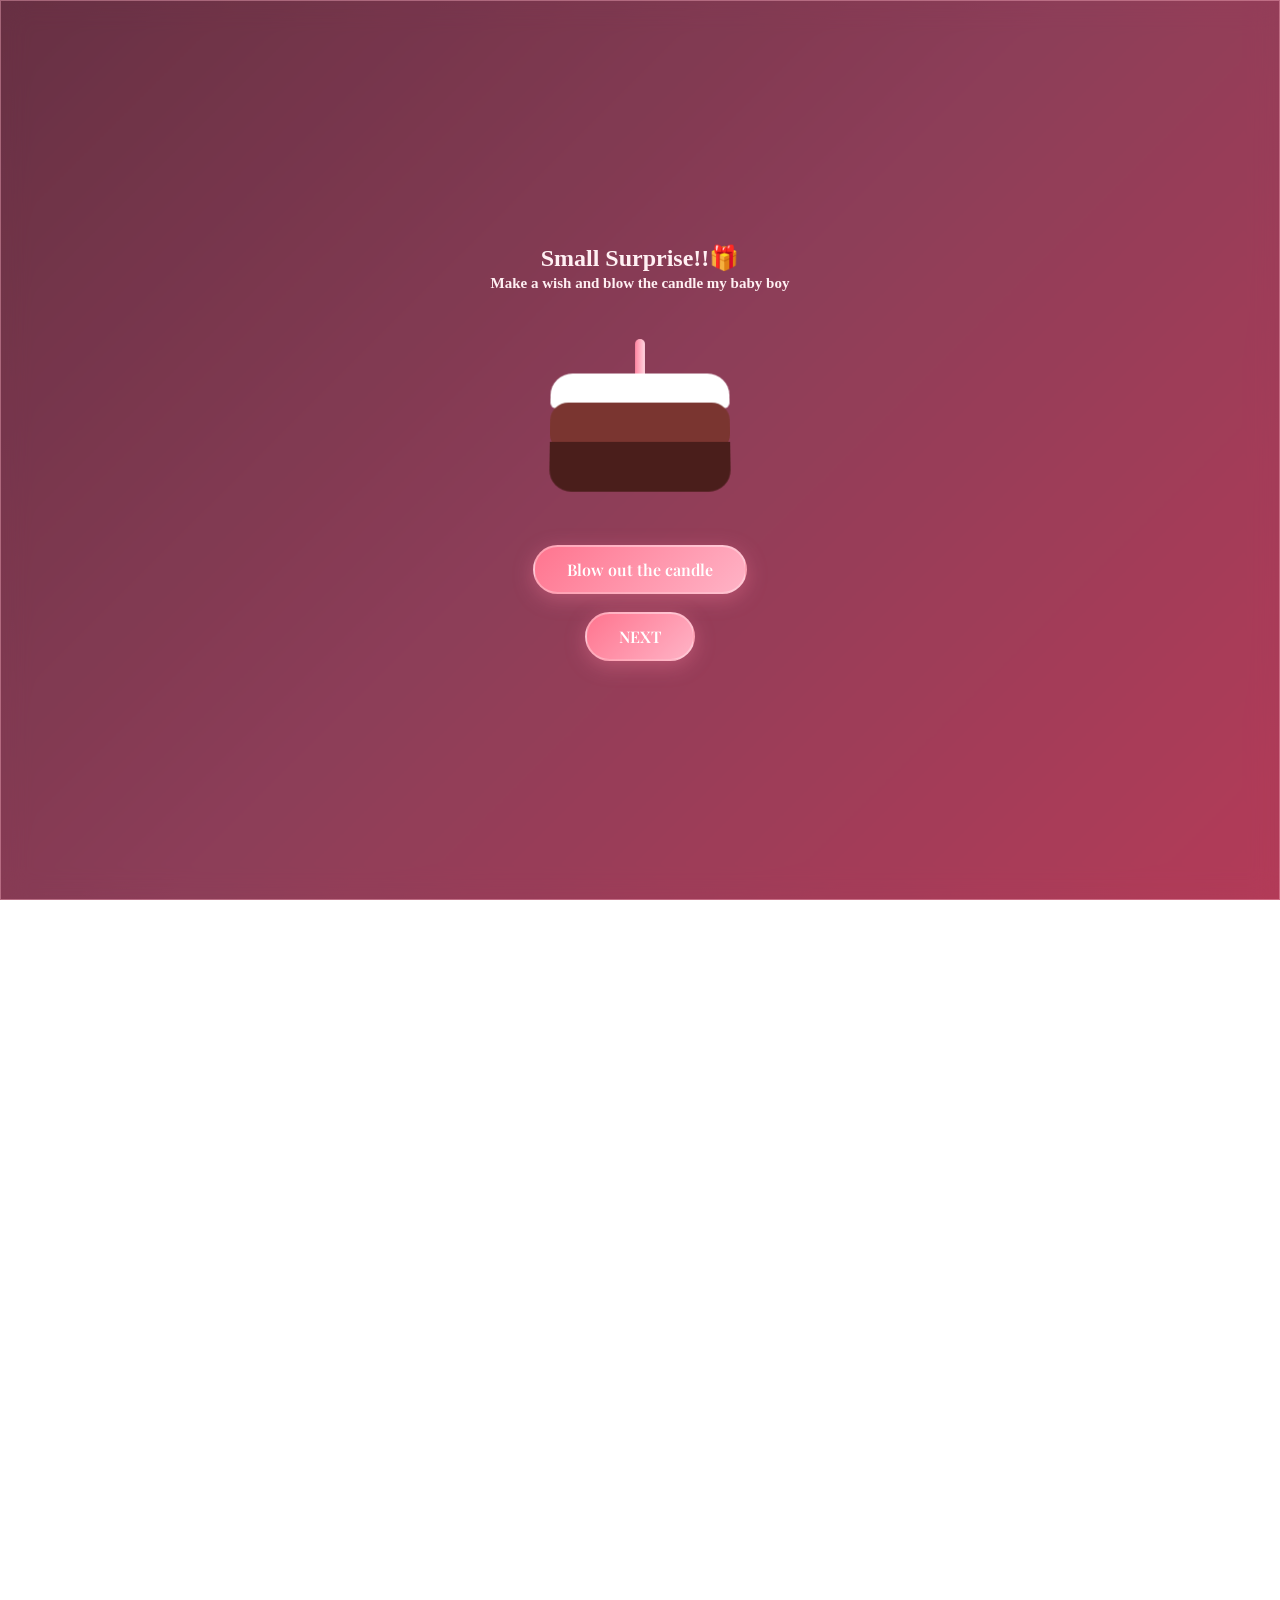
<file: index.html>
<!DOCTYPE html>
<html lang="en">
<head>
<meta charset="UTF-8">
<meta name="viewport" content="width=device-width, initial-scale=1.0, maximum-scale=1.0, user-scalable=no">

<title>Happy 20 My Boy ❤️</title>

<link href="https://fonts.googleapis.com/css2?family=Playfair+Display:wght@600;700&family=Dancing+Script:wght@500;600&family=Poppins:wght@300;400;500;600&display=swap" rel="stylesheet">

<link rel="stylesheet" href="style.css">
<script defer src="script.js"></script>
</head>

<body>

<audio id="bgMusic" loop></audio>
<div class="letters"></div>

<!-- CAKE -->
<section class="section active" id="cakePage">
    <h1 class="cakeTitle">
        <span style="font-family: cursive;" class="cakeMain">Small Surprise!!🎁</span>
        <p style="font-family:Cambria, Cochin, Georgia, Times, 'Times New Roman', serif; font-size: 15px;" class="love-subline">Make a wish and blow the candle my baby boy</p>
    </h1>

    <div class="cake-container" style="margin-top: 80px;">
        <div class="cake">
            <div class="candle">
                <div id="flame"></div>
            </div>
            <div class="frosting top"></div>
            <div class="layer2"></div>
            <div class="layer1"></div>
        </div>
    </div>

    <div class="button-group">
        <button id="lightCandleBtn">Blow out the candle</button></div>
        <div><button id="nextPageBtn">NEXT</button>
    </div>
</section>

<!-- HOME -->
<section class="section" id="home">
    <h1 class="title"></h1>
    <p class="subtitle">
     <div>Happy Birthday to the Boy who always there for me..🥹❤️</div>
     
      <div>Happy Birthday to the boy who supports me in silence, 
       like my father, and loves me endlessly..💪💕</div>
       <div>Happy Birthday to the Boy who takes care of me like his child..😗👩‍❤️‍💋‍👨</div>
       <div>Happy Birthday to the boy I choose every day, in every lifetime..💕</div>
<div>Happy Birthday to the boy who is loyal to me and being romantic and dirty only with me..😌💗</div>
<div style="font-size: 20px;font-family: monospace;">Happiestt Birthday To My Man💌!!</div>
    </p>
    <button onclick="startExperience('story')">Next</button>
</section>

<section class="section" id="story">
    <h1 class="title" style="font-size: 25px;margin-top: 120px;" >LOVE LETTER💌</h1>

    <div class="envelope-container">
        <div class="envelope-wrapper" id="envelope">

            <div class="envelope-back"></div>
            <div class="envelope-flap"></div>
            <div class="envelope-front"></div>

            <div class="letter" style="margin-top: 40px;">
                <p>
Thangameyyy💖,<br>
Rombaa rombaa thank youu da
yen life la nee vandhadhuku 🫂💕 Nee yennaku rombavae spl..
from the day one once i started loving you till now
nee yen yellam ups and downs la yum yen koodavae irundhuruka
thank you da for always being for me whenever i need you 🥺❤️‍🩹
adhae maari unakaga yeppayum indha kuttachi 
irundhan!! irukkan!! iruppan!!🤝<br><br>

you know what nee illama ingha yennaku rombavae kashtam aa 
irukkuu🤧 unna rombavae miss pandran.. seekiram namba studies lam 
mudichitu settle aagi namba dream panna life aa start 
pananum.. so that daily yendrichadhum unkoodavae andha day va happy aa
start pannuvan😚 waiting for that days...<br><br>

nee yenna romba nallavae paathukura... care pandra.. 
yen kooda time spent panna mudilla nu lam worry pannadha da.. naan feel pannuvan
nu yosikura puriyudhu .. feel pannuvan dhaan but you know what ur
kutachii is a strong gurl💪.. yen aal oda chellam naan so samalichiduvan😌😉
love you a lott baby boyyy💋💋
                </p>

                <div class="letter-sign">
                    <b>Yours Lovingly,</b><br>
                    Ur Kuttachii😘
                   
                </div>
               
            </div>

        </div>
    </div>

    <div class="story-buttons" style="margin-top: 110px;">
        <button id="openEnvelopeBtn">Open 💌</button><br>
        <button onclick="showSection('care')">Next</button>
    </div>
</section>

<!-- CARE PAGE -->
<section class="section" id="care">
    <h1 class="title" style="font-size: 22px;">His Care Towards Me 💖</h1>
    <p class="love-subline" style="font-size: 18px; font-family:Georgia, 'Times New Roman', Times, serif;">The way you care for me in every little message…
makes me fall for you again and again 💋💗</p>

    <div class="care-grid">
        <img src="images/care1.jpg">
        <img src="images/care2.jpg">
        <img src="images/care3.jpg">
        <img src="images/care4.jpg">
        <img src="images/care5.jpg">
        <img src="images/care6.jpg">
        <img src="images/care7.jpg">
        <img src="images/care8.jpg">
        <img src="images/care9.jpg">
        <img src="images/care10.jpg">
        <img src="images/care11.jpg">
        <img src="images/care12.jpg">
    </div>


    <button onclick="showSection('gallery')">See Our Memories💕</button>
</section>

<!-- GALLERY -->
<section class="section" id="gallery">
    <h1 class="title" style="font-size: 25px;">Together Us📸</h1>
    <p class="love-subline">Scroll Down👇</p>

    <div class="memory-frame-grid">
        <div class="memory-card"><img src="images/img1.jpg"></div>
        <div class="memory-card"><img src="images/img2.jpg"></div>
        <div class="memory-card"><img src="images/img3.jpg"></div>
        <div class="memory-card"><img src="images/img4.jpg"></div>
        <div class="memory-card"><img src="images/img5.jpg"></div>
        <div class="memory-card"><img src="images/img6.jpg"></div>
        <div class="memory-card"><img src="images/img7.jpg"></div>
        <div class="memory-card"><img src="images/img8.jpg"></div>
        <div class="memory-card"><img src="images/img9.jpg"></div>
        <div class="memory-card"><img src="images/img10.jpg"></div>
        <div class="memory-card"><img src="images/img11.jpg"></div>
        <div class="memory-card"><img src="images/img12.jpg"></div>
    </div>

    <button onclick="showSection('final')">Next❤️</button>
</section>

<!-- FINAL -->
<section class="section" id="final">
    <h1 class="title" style="font-size: 26px;">Memorable Days💞</h1>
    
     <div class="timeline">
        
    <div class="date-card">
            <span>Love Exposed💑 </span>
            <p>19 April 2024</p>
    </div>

    <div class="date-card">
            <span>First Togetherness😉</span>
            <p>1 May 2024</p>
    </div>

     <div class="date-card">
            <span>First Bikeride🥹</span>
            <p>16 September 2025</p>
    </div>
     <div class="date-card">
            <span>Our last Touch🙂</span>
            <p>24 September 2025</p>
    </div>

    <button onclick="revealLove()">Tap Gently 💖</button>
    <div id="loveReveal"></div>
</section>

<canvas id="confettiCanvas"></canvas>

</body>
</html>
</file>
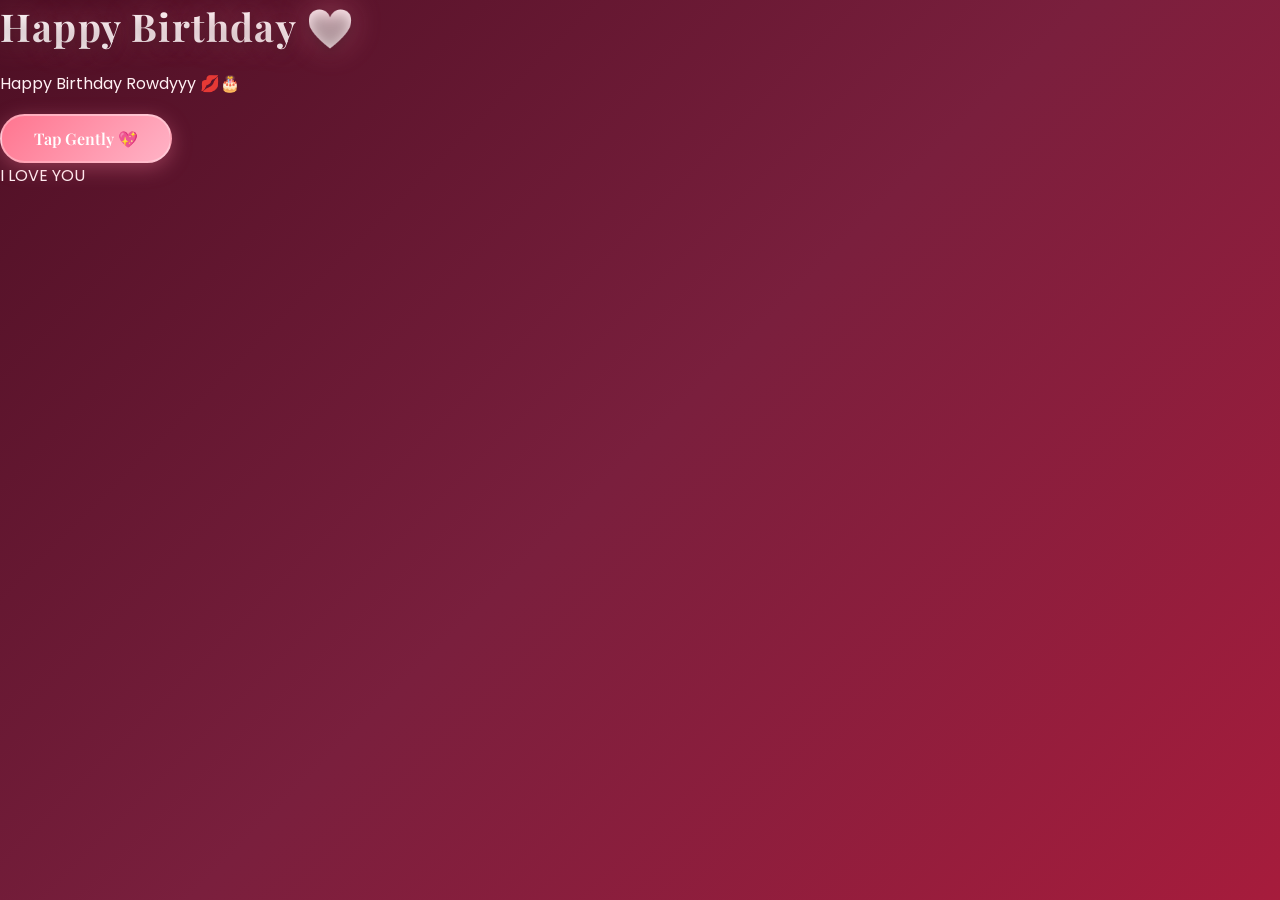
<file: final.html>
<!DOCTYPE html>
<html lang="en">
<head>
<meta charset="UTF-8">
<meta name="viewport" content="width=device-width, initial-scale=1.0">
<title>Happy Birthday ❤️</title>
<link href="https://fonts.googleapis.com/css2?family=Playfair+Display:wght@600&family=Poppins:wght@300;400&display=swap" rel="stylesheet">
<link rel="stylesheet" href="style.css">
<script defer src="script.js"></script>
</head>
<body>

<iframe src="music.html" style="display:none;"></iframe>
<div class="letters"></div>

<section class="hero">
  <h1 class="title">Happy Birthday ❤️</h1>
  <div id="timer"></div>
  <button onclick="revealLove()">Tap Gently 💖</button>

  <div class="love-reveal" id="loveReveal">
    <span>I</span>
    <span>LOVE</span>
    <span>YOU</span>
  </div>
</section>

</body>
</html>
</file>
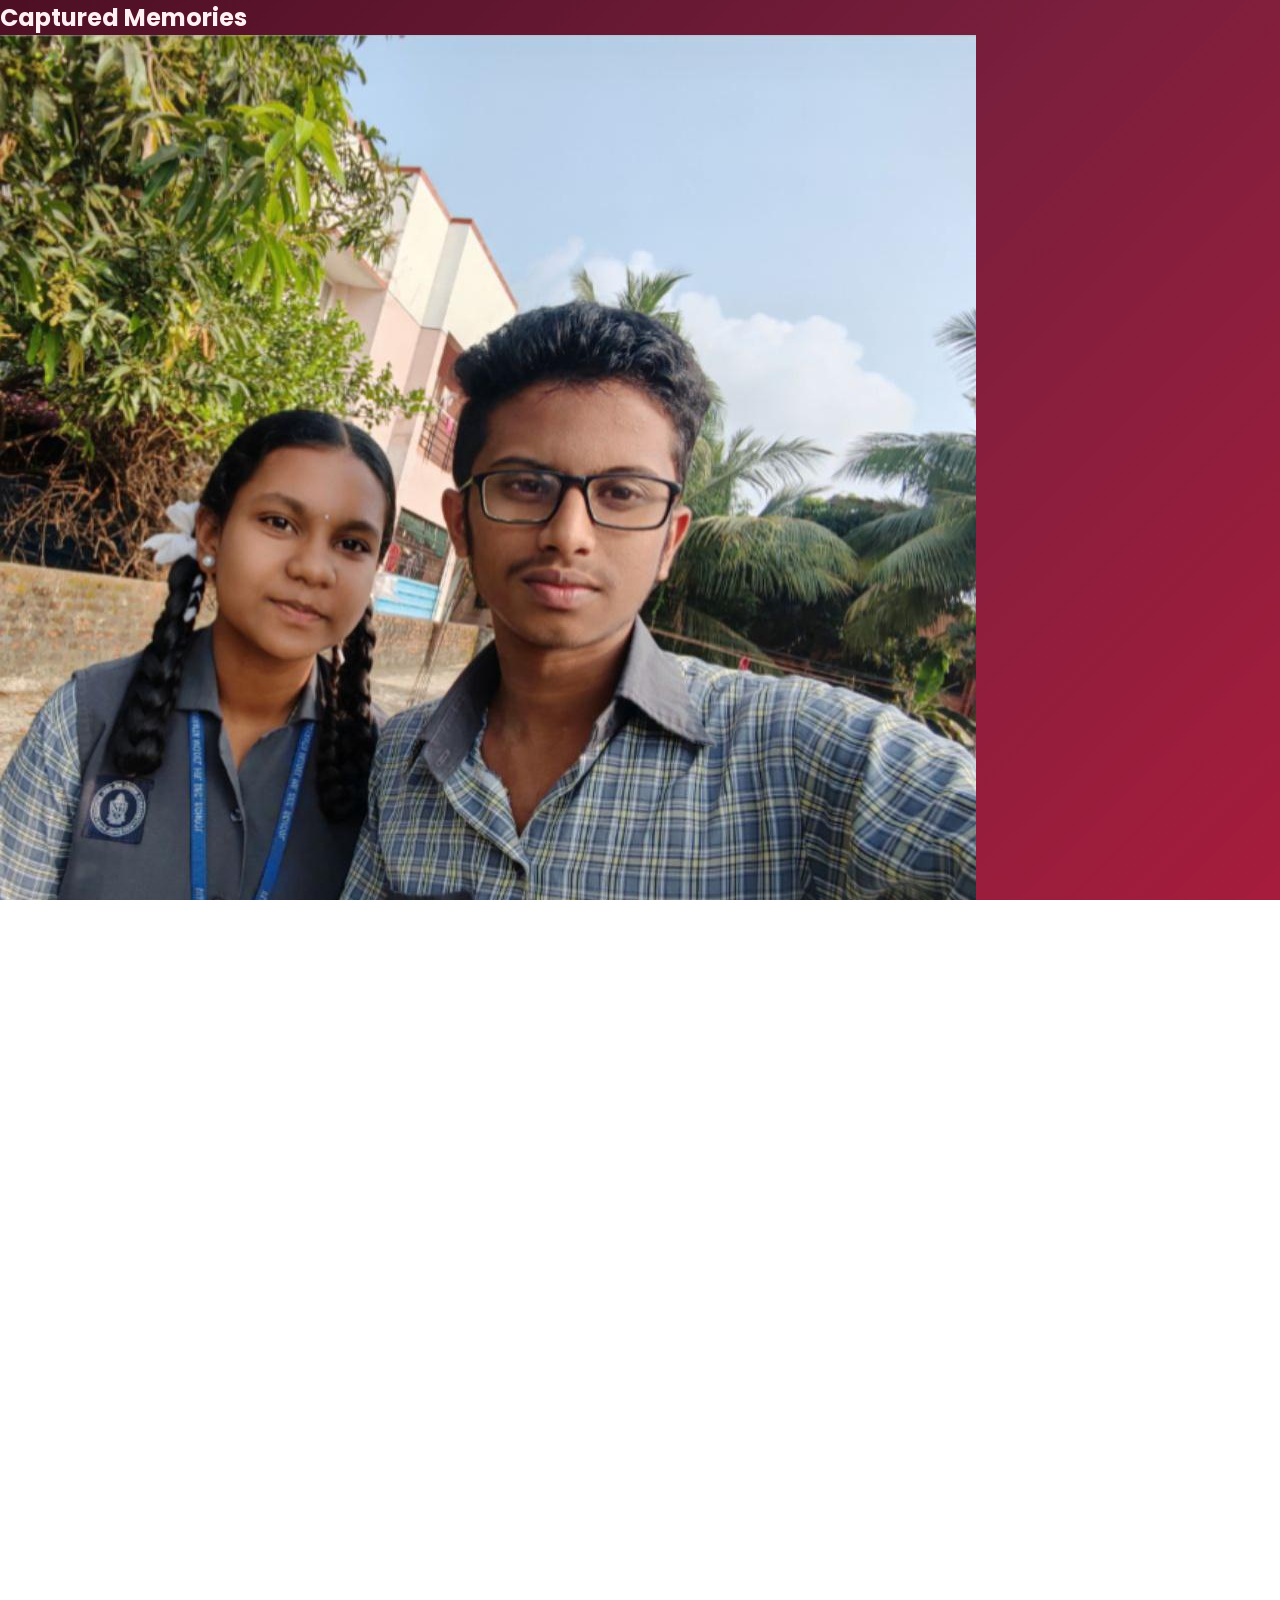
<file: gallery.html>
<!DOCTYPE html>
<html lang="en">
<head>
<meta charset="UTF-8">
<meta name="viewport" content="width=device-width, initial-scale=1.0">
<title>Memories 💖</title>
<link rel="stylesheet" href="style.css">
<script defer src="script.js"></script>
</head>
<body>

<iframe src="music.html" style="display:none;"></iframe>
<div class="letters"></div>

<section class="glass center">
  <h2>Captured Memories</h2>

  <div class="gallery">
    <img src="images/img1.jpg" alt="Memory 1">
    <img src="images/img2.jpg" alt="Memory 2">
    <img src="images/img3.jpg" alt="Memory 3">
    <img src="images/img4.jpg" alt="Memory 4">
  </div>

  <div class="center">
    <button onclick="navigateTo('final.html')">Go to Final ❤️</button>
  </div>
</section>

</body>
</html>
</file>
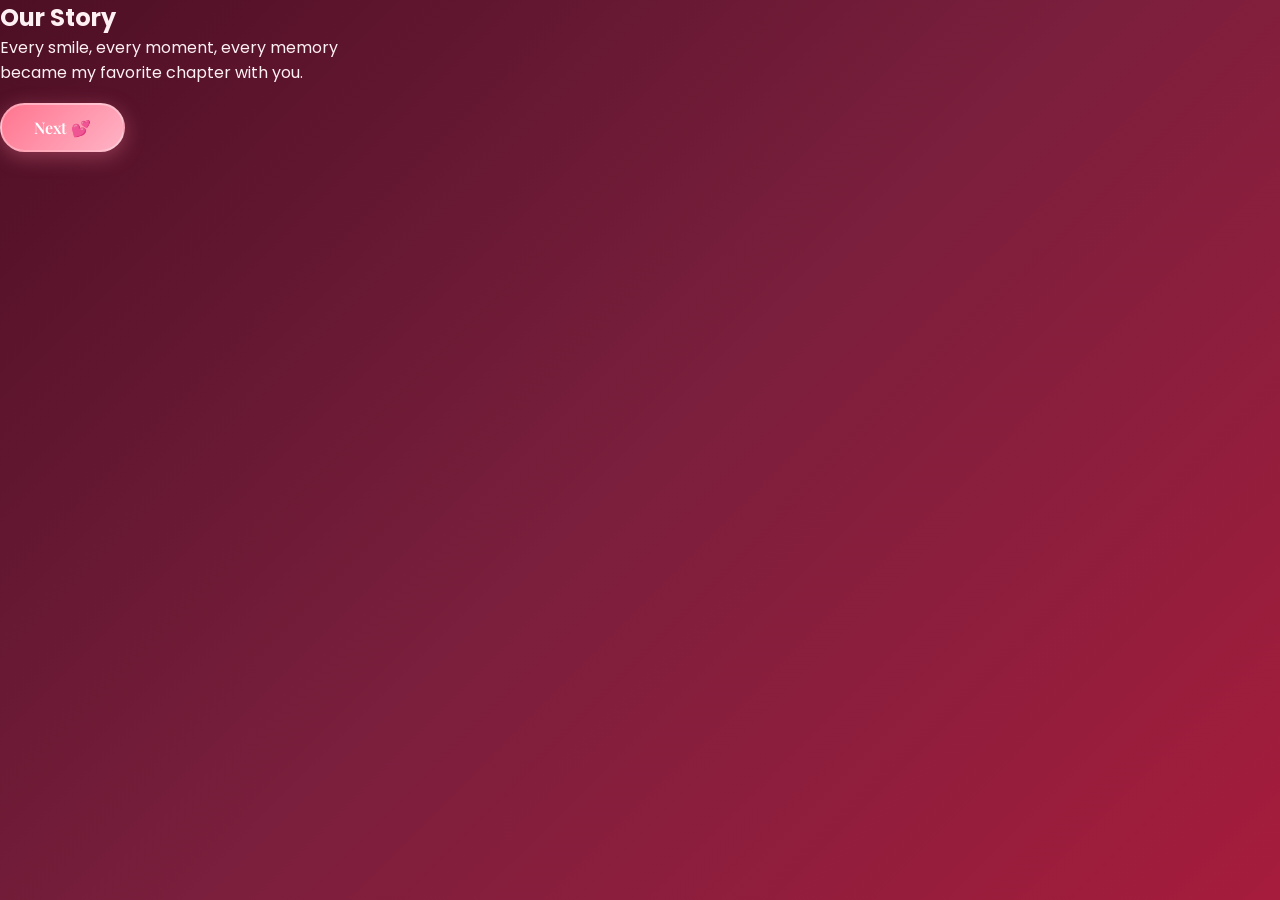
<file: story.html>
<!DOCTYPE html>
<html lang="en">
<head>
<meta charset="UTF-8">
<meta name="viewport" content="width=device-width, initial-scale=1.0">
<title>Our Story 💖</title>
<link href="https://fonts.googleapis.com/css2?family=Playfair+Display:wght@600&family=Poppins:wght@300;400&display=swap" rel="stylesheet">
<link rel="stylesheet" href="style.css">
<script defer src="script.js"></script>
</head>
<body>

<!-- Hidden music iframe for continuous music -->
<iframe src="music.html" style="display:none;"></iframe>

<div class="letters"></div>

<section class="glass center">
  <h2>Our Story</h2>
  <p>
    Every smile, every moment, every memory<br>
    became my favorite chapter with you.
  </p>

  <button onclick="navigateTo('gallery.html')">Next 💕</button>
</section>

</body>
</html>
</file>
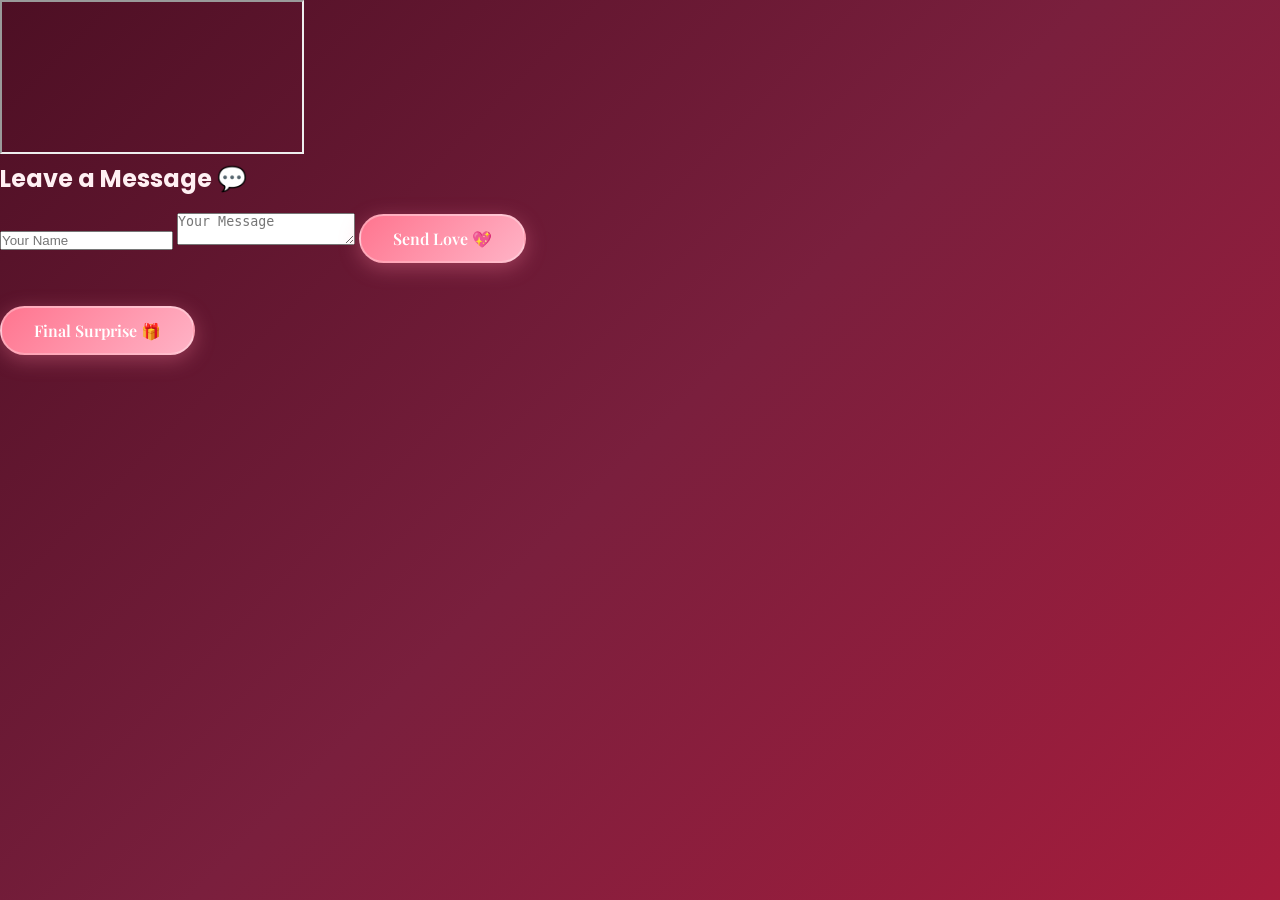
<file: wishes.html>
<!DOCTYPE html>
<html>
<head>
<title>Messages 💌</title>
<link rel="stylesheet" href="style.css">
<script defer src="script.js"></script>
</head>
<body>

<iframe src="music.html" id="musicFrame"></iframe>

<section class="glass">
  <h2>Leave a Message 💬</h2>

  <input type="text" placeholder="Your Name">
  <textarea placeholder="Your Message"></textarea>
  <button>Send Love 💖</button>

  <br><br>
  <button onclick="go('final.html')">Final Surprise 🎁</button>
</section>

</body>
</html>
</file>
<file: style.css>
/* ================= GOOGLE FONTS ================= */
@import url('https://fonts.googleapis.com/css2?family=Playfair+Display:wght@600;700&family=Dancing+Script:wght@500;600&family=Poppins:wght@300;400;500;600&display=swap');

/* ================= ROOT VARIABLES ================= */
:root {
    /* ❤️ Romantic Dark Pink & Red Palette (NO BLACK) */
    --dark-rose: #4d0f24;
    --deep-pink: #7a1f3d;
    --romantic-red: #a61c3c;
    --hot-pink: #ff4d79;
    --soft-pink: #ff9fbf;
    --cream: #fff0f3;
    --pure-white: #ffffff;

    /* 🌌 Dark romantic gradient (pink + red only) */
    --gradient-love: linear-gradient(135deg,
        #4d0f24,
        #7a1f3d,
        #a61c3c,
        #ff4d79
    );

    /* 💎 Glass effect */
    --glass: rgba(255, 240, 243, 0.14);
    --glass-border: rgba(255, 159, 191, 0.45);
    --shadow-soft: 0 12px 35px rgba(255, 77, 121, 0.4);

    --text-main: #fff0f3;
    --text-soft: #ffb3c6;
}



/* ================= GLOBAL RESET ================= */
* {
    margin: 0;
    padding: 0;
    box-sizing: border-box;
    -webkit-font-smoothing: antialiased;
}

/* ================= HTML & BODY ================= */
html, body {
    height: 100%;
    width: 100%;
    margin: 0;
    overflow: hidden; /* keep website fixed */
    background: linear-gradient(135deg, #4d0f24, #7a1f3d, #a61c3c);
    font-family: 'Poppins', sans-serif;
    color: var(--text-main);
}

/* ================= BACKGROUND ================= */
body::before {
    content: "";
    position: absolute;
    inset: 0;
    background: var(--gradient-love);
    background-size: 400% 400%;
    animation: gradientShift 18s ease infinite;
    z-index: -1;
}

@keyframes gradientShift {
    0% { background-position: 0% 50%; }
    50% { background-position: 100% 50%; }
    100% { background-position: 0% 50%; }
}

/* ================= SECTIONS ================= */
.section {
    display: none;
    flex-direction: column;
    align-items: center;
    width: 100%;
    justify-content: center;

    height: 100dvh;   /* ✅ FIX mobile vh bug */
    padding: 20px;
    box-sizing: border-box;
    text-align: center;

    backdrop-filter: blur(14px);
    background: rgba(255, 240, 243, 0.15);
    border: 1px solid rgba(255, 180, 200, 0.4);
    box-shadow: var(--shadow-soft);
    position: relative;

    overflow: hidden; /* stop page scroll */
}

.section.active {
    display: flex;
}

@keyframes elegantFade {
    from { opacity: 0; transform: scale(0.95); }
    to { opacity: 1; transform: scale(1); }
}

/* ================= TYPOGRAPHY ================= */
.title {
    font-family: 'Playfair Display', serif;
    background: linear-gradient(to right, #ffffff, #ffd6e0);
    -webkit-background-clip: text;
    -webkit-text-fill-color: transparent;
    text-shadow: 0 4px 14px rgba(0,0,0,0.3), 0 0 30px rgba(255,133,161,0.45);
    margin-bottom: 1.2rem;
    font-size: clamp(1.6rem, 5vw, 2.4rem);
    letter-spacing: 1.2px;
}

.subtitle {
    font-family: 'Dancing Script', cursive;
    font-size: 30px;
    color: var(--blush);
    max-width: 820px;
    letter-spacing: 1.2px;
}

/* ================= MEMORY GALLERY ================= */
/* ================= MEMORY GRID ================= */
.memory-frame-grid {
    width: 100%;
    max-width: 1100px;
    display: grid;
    grid-template-columns: repeat(auto-fit, minmax(260px, 1fr));
    gap: 32px;
    padding: 40px 20px;
    max-height: 65vh;        /* allows vertical scroll */
    overflow-y: auto;        /* scroll when content overflows */
    scrollbar-width: none;   /* hide scrollbar on Firefox */
}

.memory-frame-grid::-webkit-scrollbar { display: none; } /* hide scrollbar on Chrome/Safari */

/* ================= MEMORY CARD ================= */
.memory-card {
    background: var(--pure-white);
    padding: 10px 10px 40px;    /* extra bottom space like Polaroid */
    border-radius: 8px;
    box-shadow: 0 15px 35px rgba(0,0,0,0.35);
    transition: transform 0.4s ease, box-shadow 0.4s ease;
    text-align: center;
    position: relative;
    transform: rotate(calc(-3deg + 6deg * var(--i)));

    display: flex;
    flex-direction: column;
    align-items: center;
}

/* ================= MEMORY CARD IMAGE ================= */
.memory-card img {
    width: 100%;              /* fill card width */
    aspect-ratio: 1 / 1;      /* square like Polaroid */
    object-fit: cover;         /* crop nicely */
    border-radius: 4px;
    margin-bottom: 10px;       /* space for caption / bottom frame */
}

/* ================= MEMORY CARD HOVER ================= */
.memory-card:hover {
    transform: scale(1.07) rotate(calc(-5deg + 10deg * var(--i)));
    box-shadow: 0 25px 50px rgba(0,0,0,0.6);
    z-index: 10;
}

/* ================= MOBILE ADJUSTMENTS ================= */
@media (max-width: 768px) {
    .memory-frame-grid {
        grid-template-columns: 1fr; /* 1 card per row on mobile */
        gap: 20px;
        max-height: 60vh;           /* slightly smaller on mobile */
    }

    .memory-card img {
        max-height: 400px;           /* larger images on mobile */
        width: 100%;
    }
}


/* ================= BUTTONS ================= */
button {
    margin-top: 18px;
    padding: 12px 32px;
    border-radius: 28px;
    background: linear-gradient(135deg, #ff758f, #ffb3c6);
    color: white;
    font-family: 'Playfair Display', serif;
    font-weight: 600;
    font-size: 1rem;
    border: 2px solid rgba(255,255,255,0.3);
    cursor: pointer;
    transition: all 0.3s ease;
    box-shadow: 0 5px 20px rgba(255, 133, 161, 0.35);
    position: relative;
    overflow: hidden;
}

button:hover {
    transform: scale(1.05);
    box-shadow: 0 8px 25px rgba(255, 133, 161, 0.6);
}

/* ================= CAKE ================= */
.cake-container {
    margin: 55px 0 35px;
    perspective: 1000px;
}

.cake {
    width: 180px;
    height: 120px;
    transform: rotateX(10deg);
    margin: auto;
    position: relative;
}

.layer1 {
    background: #4a1e1b;
    height: 50px;
    bottom: 0;
    position: absolute;
    width: 100%;
    border-radius: 0 0 22px 22px;
}

.layer2 {
    background: #7a3530;
    height: 50px;
    bottom: 40px;
    position: absolute;
    width: 100%;
    border-radius: 18px;
}

.frosting.top {
    background: #fff;
    height: 36px;
    position: absolute;
    top: 0;
    width: 100%;
    border-radius: 22px 22px 6px 6px;
}

/* ================= CANDLE ================= */
.candle {
    width: 10px;
    height: 42px;
    background: linear-gradient(to right, #ff85a1, #ffd6e0);
    border-radius: 5px;
    position: absolute;
    top: -36px;
    left: 50%;
    transform: translateX(-50%);
}

#flame {
    display: none;
    position: absolute;
    top: -26px;
    left: 50%;
    transform: translateX(-50%);
    width: 16px;
    height: 26px;
    background: radial-gradient(#fff, #ffae00, #ff4d00);
    border-radius: 50%;
    box-shadow: 0 0 25px #ffae00;
    animation: flicker 0.12s infinite alternate;
}

@keyframes flicker {
    from { opacity: 0.8; }
    to { opacity: 1; }
}

/* ================= FLOATING HEARTS ================= */
.floating-heart {
    position: fixed;
    pointer-events: none;
    z-index: 1000;
    animation: floatUp 6s linear forwards;
    top: 100%;
}

@keyframes floatUp {
    0% { transform: translateY(0); opacity: 1; }
    100% { transform: translateY(-110vh); opacity: 0; }
}

/* ================= ENVELOPE ================= */
.envelope-container {
    display: flex;
    justify-content: center;
    align-items: center;
    width: 100%;
    margin: 20px 0;
    perspective: 1000px;
}

.envelope-wrapper {
    position: relative;
    width: 90vw;
    max-width: 300px;
    aspect-ratio: 3 / 2;
    border-radius: 14px;
    background: linear-gradient(145deg, #ff8fab, #ff4d6d);
    box-shadow: 
        0 18px 45px rgba(255, 77, 109, 0.45),
        inset 0 0 18px rgba(255,255,255,0.35);
    overflow: hidden;
}
.envelope-wrapper::before {
    content: "";
    position: absolute;
    bottom: 0;
    left: 0;
    width: 100%;
    height: 55%;
    background: linear-gradient(145deg, #ffb3c6, #ff5d8f);
    clip-path: polygon(0 100%, 50% 35%, 100% 100%);
    z-index: 2;
}
.envelope-wrapper::after {
    content: "";
    position: absolute;
    inset: 0;
    background: linear-gradient(145deg, #ffb3c6, #ff5d8f);
    clip-path: polygon(0 0, 50% 50%, 0 100%, 100% 100%, 50% 50%, 100% 0);
    opacity: 0.35;
    z-index: 1;
}

.letter {
    
    position: absolute;
    bottom: 6%;
    left: 5%;
    width: 100%;
    height: 85%;
    background: linear-gradient(#fff0f3, #ffe5ec);
    border-radius: 10px;
    padding: 50px;           /* keep your padding */
    overflow-y: auto;
    opacity: 0;
    visibility: hidden;
    transition: 0.4s ease;
    box-shadow: 
        0 12px 35px rgba(255, 77, 109, 0.35),
        inset 0 0 12px rgba(255,255,255,0.6);
    color: #000000;
    box-sizing: border-box;   /* ensures padding is included in width */
}

/* Make content inside letter wider */
.letter > * {
    width: 100%;             /* full width inside padding */
    max-width: none;         /* remove any width restriction */
    display: block;          /* ensures block-level layout */
    box-sizing: border-box;  /* include padding inside width */
}

/* When envelope opens */
.envelope-wrapper.open .letter {
    margin-top: 0%;
    opacity: 1;
    visibility: visible;
    z-index: 9999;
    position: fixed;
    top: 50%;
    left: 50%;
    transform: translate(-50%, -50%);
    width: 100vw;             /* increase letter width on screen */
    max-width: 530px;        /* slightly larger than before */
    height: 72vh;
    max-height: 70vh;
    overflow-y: auto;
    box-sizing: border-box;
    padding: 25px 25px 80px 25px; /* extra padding-bottom for buttons */
}



.letter-sign {
    margin-top: 15px;
    text-align: left;
    font-weight: 600;
}
.envelope-wrapper.open::after {
    display: none;  /* hide the cover shapes */
}
.story-buttons {
    margin-top: 40px;   /* more gap from envelope */
    z-index: 1;
}
.envelope-wrapper.open ~ .story-buttons {
    opacity: 0;
    pointer-events: none;
}

/* ================= MOBILE VIEW ================= */
@media (max-width: 480px) {
    .envelope-wrapper.open .letter {
        width: calc(100vw - 20px);
        max-width: 100vw;
        height: calc(100vh - 40px);
        padding: 50px; /* keep the original padding */
    }
}





/* ================= TIMELINE ================= */
.timeline {
    display: flex;
    flex-direction: column;
    gap: 15px;
    margin: 25px auto;
    width: 85%;
    max-width: 400px;
}

.date-card {
    background: rgba(255, 192, 203, 0.15);
    border: 1px solid rgba(255, 105, 180, 0.4);
    border-radius: 14px;
    padding: 12px;
    text-align: center;
    font-size: 14px;
    opacity: 0;
    animation: showDate 0.8s forwards;
}

@keyframes showDate {
    to { opacity: 1; transform: scale(1); }
}

/* ================= CARE GRID ================= */
.care-grid {
    width: 100%;
    max-width: 1000px;
    display: grid;
    grid-template-columns: repeat(3, 1fr);
    gap: 16px;
    margin-top: 12px;
    padding: 10px;

    flex: 1;             /* ✅ allow scroll area */
    overflow-y: auto;    /* ✅ scroll works everywhere */
    overflow-x: hidden;
}

/* ================= CARE GRID IMAGES ================= */
.care-grid img {
    width: 100%;
    height: auto;
    object-fit: contain;
    display: block;
    border-radius: 12px;
}


/* ================= MOBILE LAYOUT ================= */
@media (max-width: 768px) {
    .care-grid {
        grid-template-columns: 1fr; /* one image per row */
        gap: 16px;                  /* space between images */
        padding: 0 10px;            /* optional: small side padding */
    }

    .care-grid img {
        width: 100vw;        /* full viewport width */
        max-width: 100%;     /* never exceed container */
        height: auto;        /* maintain aspect ratio */
        object-fit: cover;   /* fill nicely without stretching */
        border-radius: 12px;
    }

    #care button {
        width: 90%;
        margin: 10px auto 0 auto;
        display: block;
    }
}



/* ================= BUTTON FIX (ALWAYS VISIBLE) ================= */
#care button {
    margin-top: 12px;
    padding: 10px 22px;
    border-radius: 22px;
    border: none;
    background: rgba(255, 133, 161, 0.6);
    color: white;
    font-size: 14px;
    cursor: pointer;
    box-shadow: 0 8px 20px rgba(255, 0, 80, 0.4);
    transition: 0.3s ease;
    flex-shrink: 0;      /* button never hidden */
    
    /* make sticky */
    position: sticky;
    bottom: 10px;        /* distance from bottom of viewport */
    z-index: 10;         /* stay above grid */
}

/* optional: center on mobile */
@media (max-width: 768px) {
    #care button {
        width: 90%;
        margin: 10px auto 0 auto;
        display: block;
    }
}



/* ================= RESPONSIVE ================= */
@media (max-width: 1024px) {
    .care-grid { grid-template-columns: repeat(3, 1fr); }
}

@media (max-width: 768px) {
    .care-grid { grid-template-columns: repeat(2, 1fr); }
}

@media (max-width: 480px) {
    .memory-frame-grid { grid-template-columns: 1fr; max-height: 55vh; }
    .memory-card { transform: rotate(0deg); }
    .title { font-size: 1.8rem; }
    .subtitle { font-size: 1.3rem; }
}
</file>
